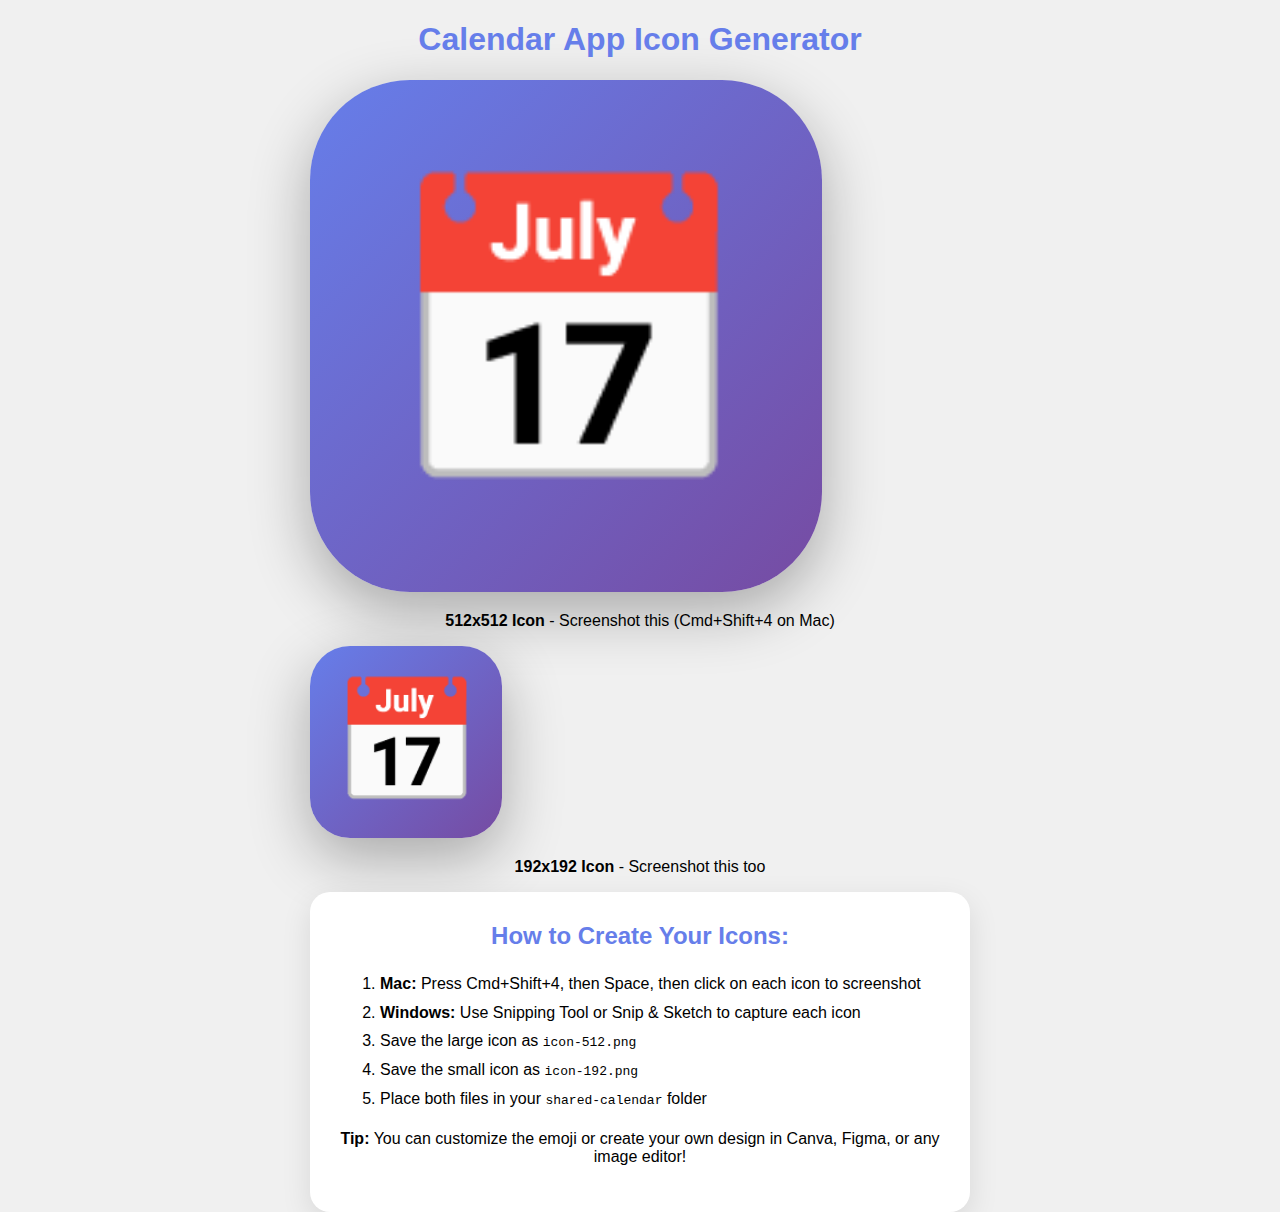
<file: create-icon.html>
<!DOCTYPE html>
<html>
<head>
    <meta charset="UTF-8">
    <title>Calendar Icon Generator</title>
    <style>
        body {
            display: flex;
            justify-content: center;
            align-items: center;
            min-height: 100vh;
            background: #f0f0f0;
            margin: 0;
            font-family: -apple-system, BlinkMacSystemFont, sans-serif;
        }
        .icon-container {
            text-align: center;
        }
        .icon {
            width: 512px;
            height: 512px;
            background: linear-gradient(135deg, #667eea 0%, #764ba2 100%);
            border-radius: 100px;
            display: flex;
            align-items: center;
            justify-content: center;
            font-size: 300px;
            box-shadow: 0 20px 60px rgba(0,0,0,0.3);
            margin-bottom: 20px;
        }
        .icon-small {
            width: 192px;
            height: 192px;
            border-radius: 40px;
            font-size: 120px;
        }
        .instructions {
            max-width: 600px;
            background: white;
            padding: 30px;
            border-radius: 20px;
            box-shadow: 0 10px 30px rgba(0,0,0,0.1);
        }
        h2 {
            color: #667eea;
            margin-top: 0;
        }
        ol {
            text-align: left;
            line-height: 1.8;
        }
    </style>
</head>
<body>
    <div class="icon-container">
        <h1 style="color: #667eea;">Calendar App Icon Generator</h1>

        <div class="icon" id="icon512">📅</div>
        <p><strong>512x512 Icon</strong> - Screenshot this (Cmd+Shift+4 on Mac)</p>

        <div class="icon icon-small" id="icon192">📅</div>
        <p><strong>192x192 Icon</strong> - Screenshot this too</p>

        <div class="instructions">
            <h2>How to Create Your Icons:</h2>
            <ol>
                <li><strong>Mac:</strong> Press Cmd+Shift+4, then Space, then click on each icon to screenshot</li>
                <li><strong>Windows:</strong> Use Snipping Tool or Snip & Sketch to capture each icon</li>
                <li>Save the large icon as <code>icon-512.png</code></li>
                <li>Save the small icon as <code>icon-192.png</code></li>
                <li>Place both files in your <code>shared-calendar</code> folder</li>
            </ol>
            <p><strong>Tip:</strong> You can customize the emoji or create your own design in Canva, Figma, or any image editor!</p>
        </div>
    </div>
</body>
</html>
</file>
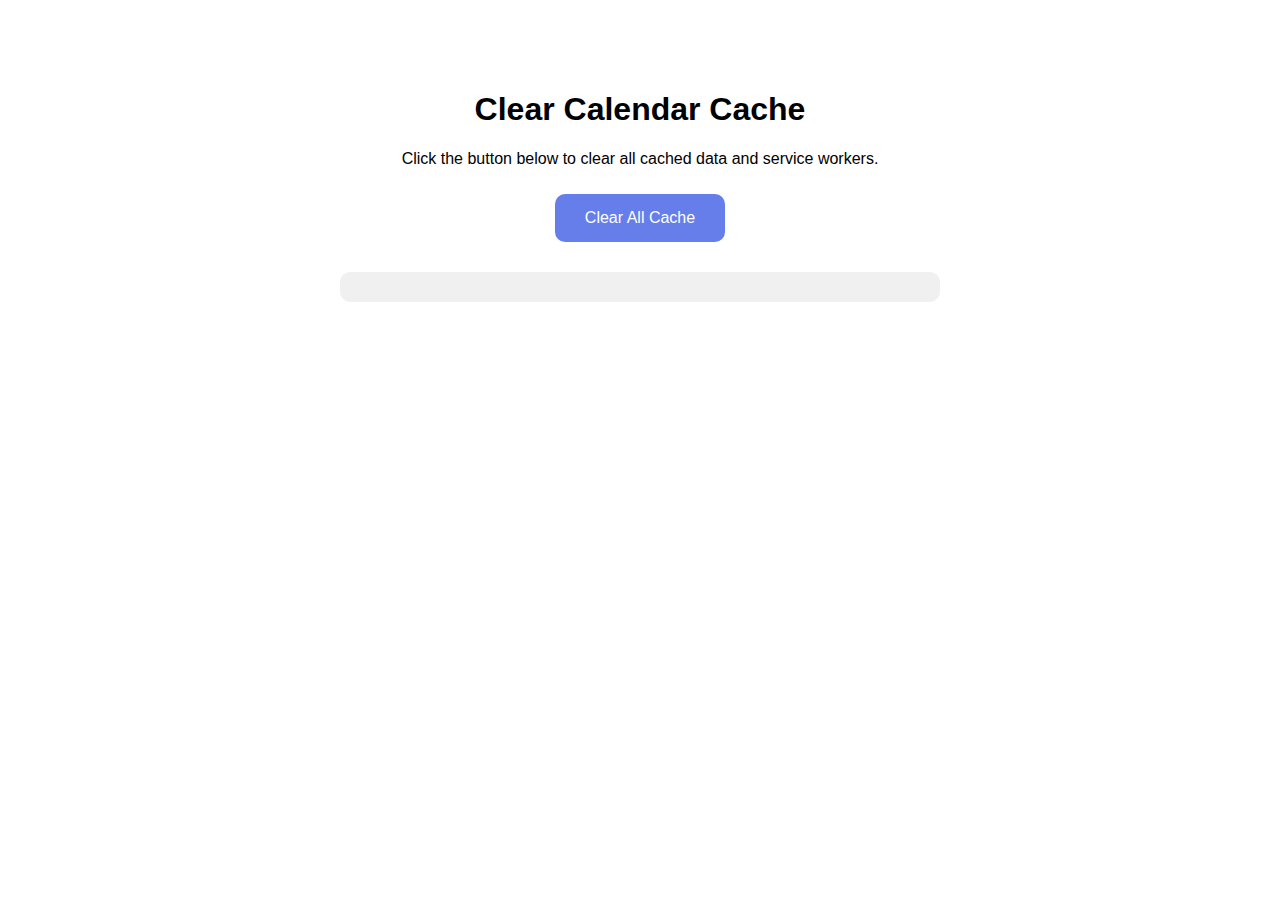
<file: unregister-sw.html>
<!DOCTYPE html>
<html>
<head>
    <meta charset="UTF-8">
    <title>Clear Service Worker</title>
    <style>
        body {
            font-family: -apple-system, BlinkMacSystemFont, sans-serif;
            max-width: 600px;
            margin: 50px auto;
            padding: 20px;
            text-align: center;
        }
        button {
            background: #667eea;
            color: white;
            border: none;
            padding: 15px 30px;
            border-radius: 10px;
            font-size: 16px;
            cursor: pointer;
            margin: 10px;
        }
        button:hover {
            background: #5568d3;
        }
        #status {
            margin-top: 20px;
            padding: 15px;
            background: #f0f0f0;
            border-radius: 10px;
        }
    </style>
</head>
<body>
    <h1>Clear Calendar Cache</h1>
    <p>Click the button below to clear all cached data and service workers.</p>

    <button onclick="clearEverything()">Clear All Cache</button>

    <div id="status"></div>

    <script>
        async function clearEverything() {
            const statusDiv = document.getElementById('status');
            statusDiv.innerHTML = 'Clearing...';

            try {
                // Unregister all service workers
                if ('serviceWorker' in navigator) {
                    const registrations = await navigator.serviceWorker.getRegistrations();
                    for (let registration of registrations) {
                        await registration.unregister();
                    }
                    statusDiv.innerHTML += '<br>✓ Service workers unregistered';
                }

                // Clear all caches
                if ('caches' in window) {
                    const cacheNames = await caches.keys();
                    for (let cacheName of cacheNames) {
                        await caches.delete(cacheName);
                    }
                    statusDiv.innerHTML += '<br>✓ All caches cleared';
                }

                // Clear localStorage
                localStorage.clear();
                statusDiv.innerHTML += '<br>✓ Local storage cleared';

                statusDiv.innerHTML += '<br><br><strong>All cleared! Close this page and reload the calendar.</strong>';
            } catch (error) {
                statusDiv.innerHTML = 'Error: ' + error.message;
            }
        }
    </script>
</body>
</html>
</file>
